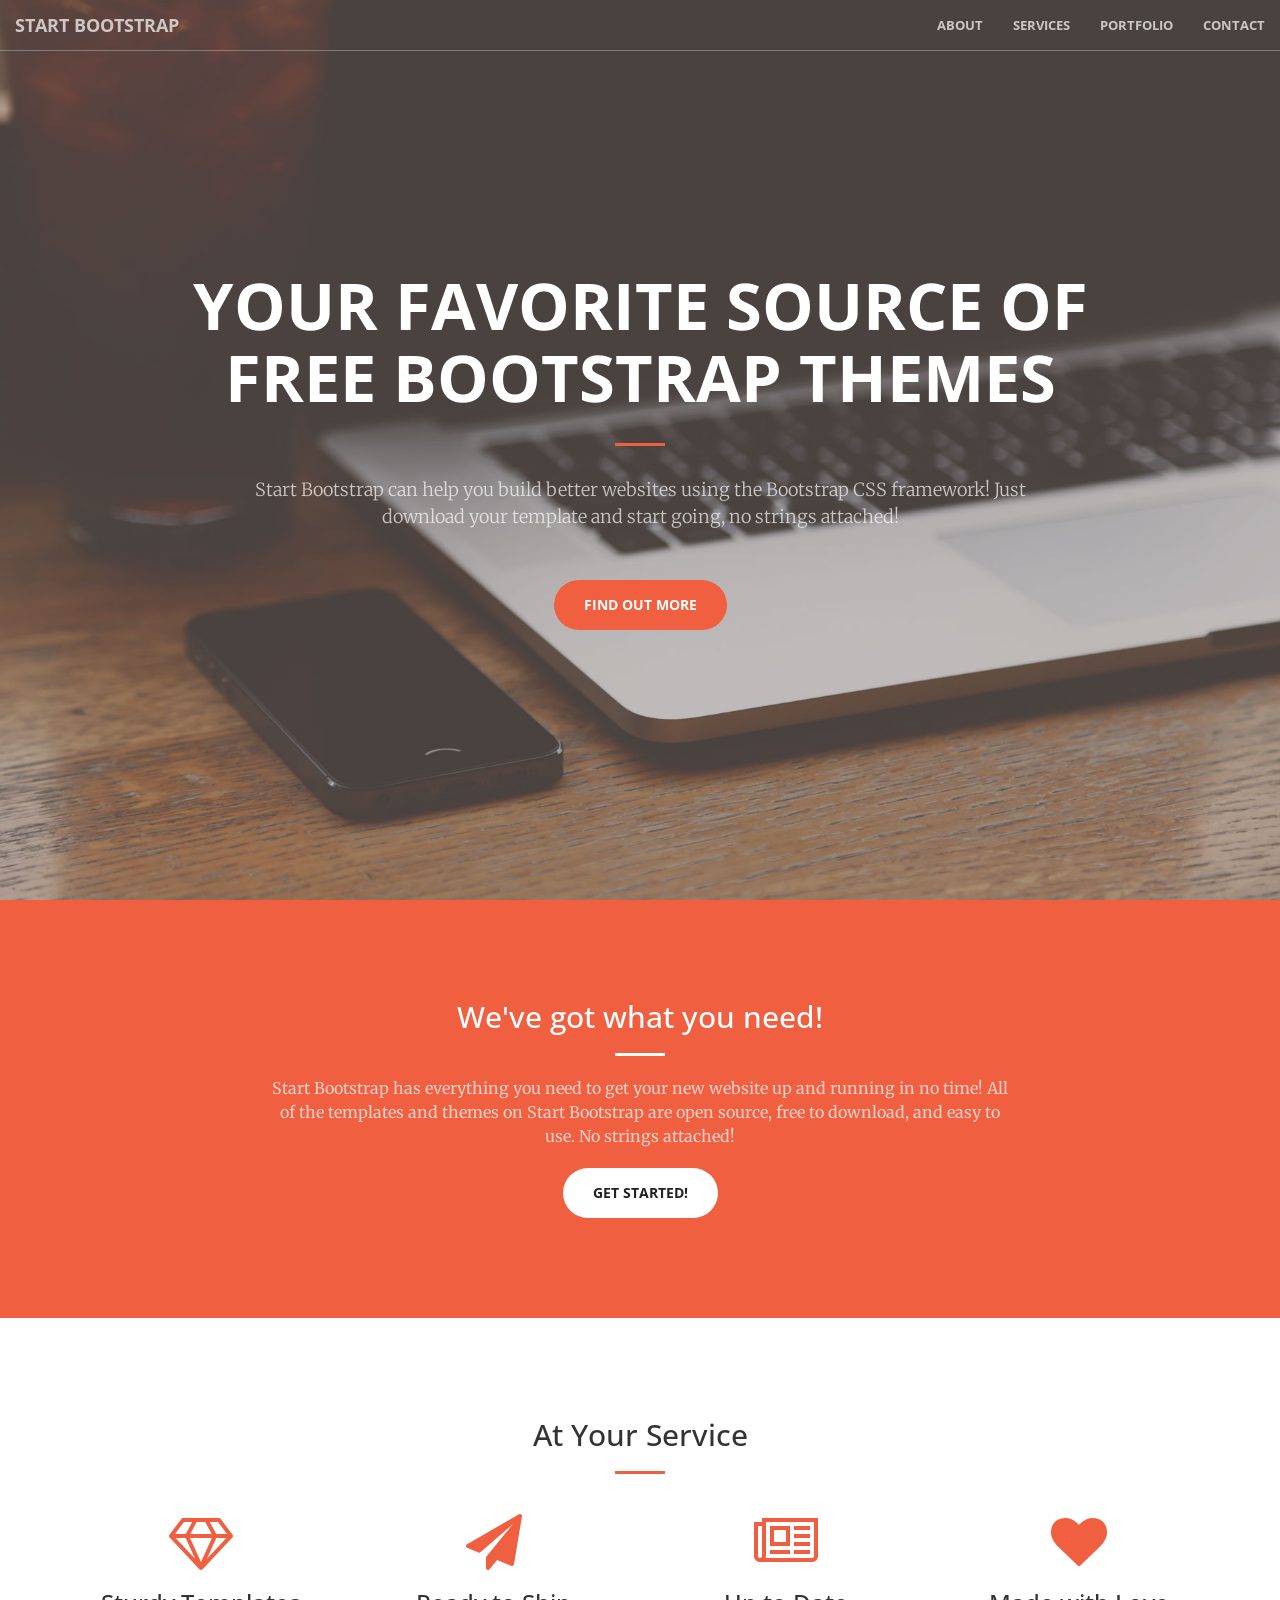
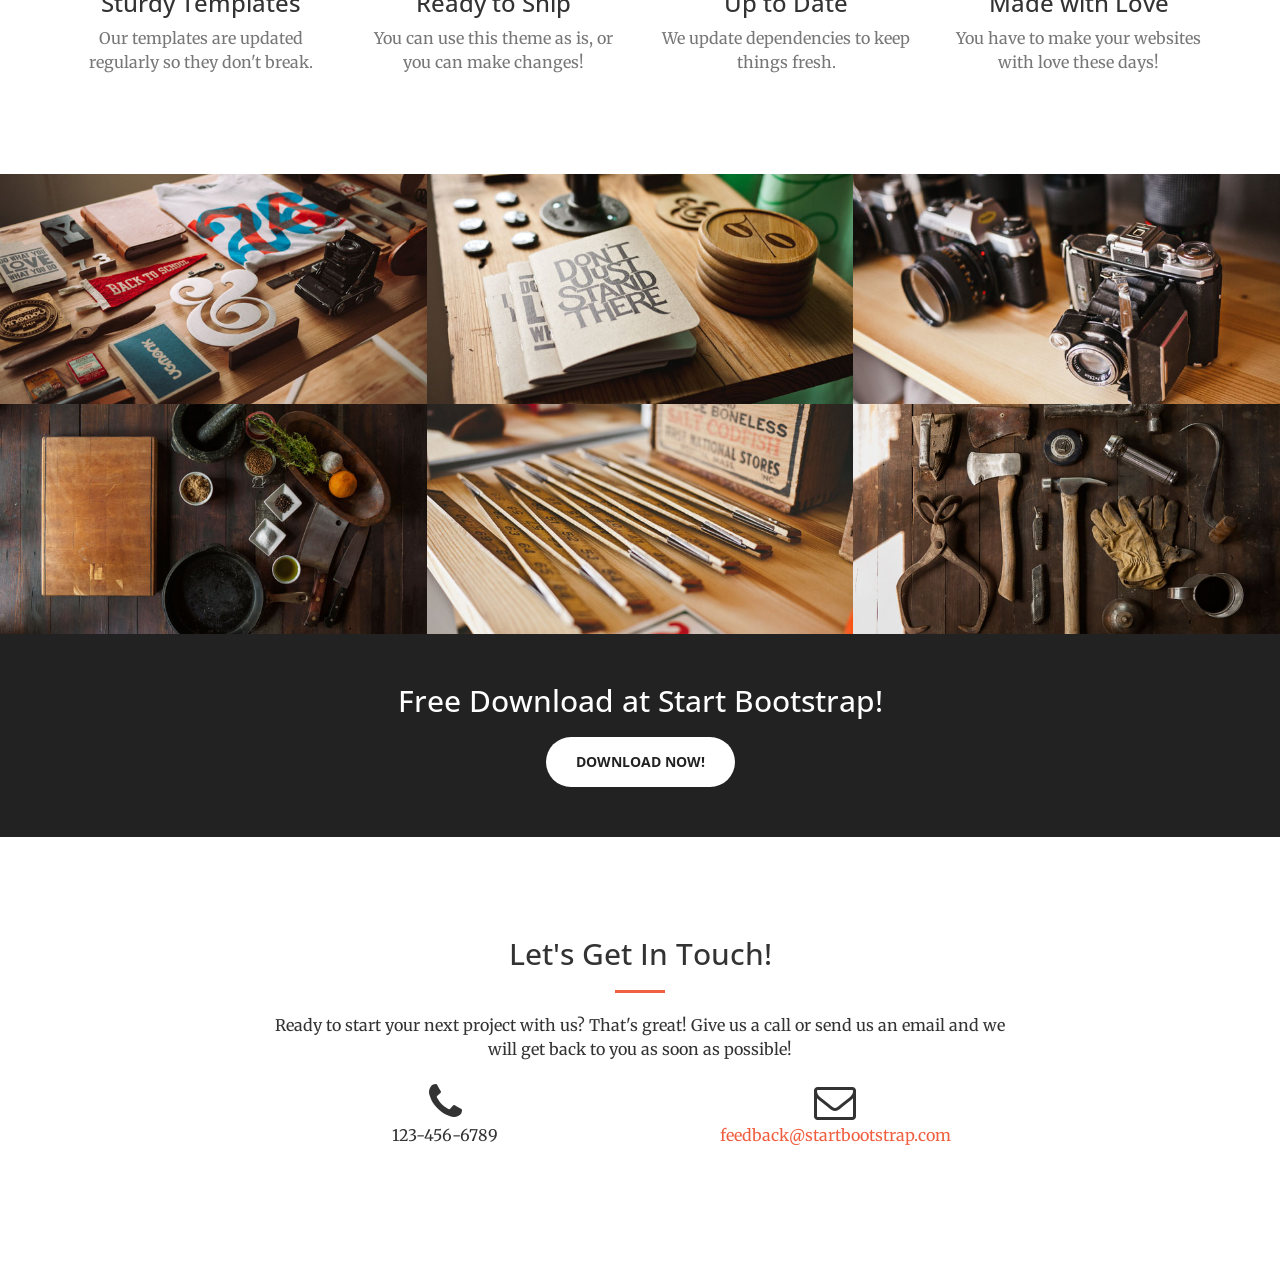
<file: template1/template/index.html>
<!DOCTYPE html>
<html lang="en">

<head>

    <meta charset="utf-8">
    <meta http-equiv="X-UA-Compatible" content="IE=edge">
    <meta name="viewport" content="width=device-width, initial-scale=1">
    <meta name="description" content="">
    <meta name="author" content="">

    <title>Creative - Start Bootstrap Theme</title>

    <!-- Bootstrap Core CSS -->
    <link rel="stylesheet" href="css/bootstrap.min.css" type="text/css">

    <!-- Custom Fonts -->
    <link href='http://fonts.googleapis.com/css?family=Open+Sans:300italic,400italic,600italic,700italic,800italic,400,300,600,700,800' rel='stylesheet' type='text/css'>
    <link href='http://fonts.googleapis.com/css?family=Merriweather:400,300,300italic,400italic,700,700italic,900,900italic' rel='stylesheet' type='text/css'>
    <link rel="stylesheet" href="font-awesome/css/font-awesome.min.css" type="text/css">

    <!-- Plugin CSS -->
    <link rel="stylesheet" href="css/animate.min.css" type="text/css">

    <!-- Custom CSS -->
    <link rel="stylesheet" href="css/creative.css" type="text/css">

    <!-- HTML5 Shim and Respond.js IE8 support of HTML5 elements and media queries -->
    <!-- WARNING: Respond.js doesn't work if you view the page via file:// -->
    <!--[if lt IE 9]>
        <script src="https://oss.maxcdn.com/libs/html5shiv/3.7.0/html5shiv.js"></script>
        <script src="https://oss.maxcdn.com/libs/respond.js/1.4.2/respond.min.js"></script>
    <![endif]-->

</head>

<body id="page-top">

    <nav id="mainNav" class="navbar navbar-default navbar-fixed-top">
        <div class="container-fluid">
            <!-- Brand and toggle get grouped for better mobile display -->
            <div class="navbar-header">
                <button type="button" class="navbar-toggle collapsed" data-toggle="collapse" data-target="#bs-example-navbar-collapse-1">
                    <span class="sr-only">Toggle navigation</span>
                    <span class="icon-bar"></span>
                    <span class="icon-bar"></span>
                    <span class="icon-bar"></span>
                </button>
                <a class="navbar-brand page-scroll" href="#page-top">Start Bootstrap</a>
            </div>

            <!-- Collect the nav links, forms, and other content for toggling -->
            <div class="collapse navbar-collapse" id="bs-example-navbar-collapse-1">
                <ul class="nav navbar-nav navbar-right">
                    <li>
                        <a class="page-scroll" href="#about">About</a>
                    </li>
                    <li>
                        <a class="page-scroll" href="#services">Services</a>
                    </li>
                    <li>
                        <a class="page-scroll" href="#portfolio">Portfolio</a>
                    </li>
                    <li>
                        <a class="page-scroll" href="#contact">Contact</a>
                    </li>
                </ul>
            </div>
            <!-- /.navbar-collapse -->
        </div>
        <!-- /.container-fluid -->
    </nav>

    <header>
        <div class="header-content">
            <div class="header-content-inner">
                <h1>Your Favorite Source of Free Bootstrap Themes</h1>
                <hr>
                <p>Start Bootstrap can help you build better websites using the Bootstrap CSS framework! Just download your template and start going, no strings attached!</p>
                <a href="#about" class="btn btn-primary btn-xl page-scroll">Find Out More</a>
            </div>
        </div>
    </header>

    <section class="bg-primary" id="about">
        <div class="container">
            <div class="row">
                <div class="col-lg-8 col-lg-offset-2 text-center">
                    <h2 class="section-heading">We've got what you need!</h2>
                    <hr class="light">
                    <p class="text-faded">Start Bootstrap has everything you need to get your new website up and running in no time! All of the templates and themes on Start Bootstrap are open source, free to download, and easy to use. No strings attached!</p>
                    <a href="#" class="btn btn-default btn-xl">Get Started!</a>
                </div>
            </div>
        </div>
    </section>

    <section id="services">
        <div class="container">
            <div class="row">
                <div class="col-lg-12 text-center">
                    <h2 class="section-heading">At Your Service</h2>
                    <hr class="primary">
                </div>
            </div>
        </div>
        <div class="container">
            <div class="row">
                <div class="col-lg-3 col-md-6 text-center">
                    <div class="service-box">
                        <i class="fa fa-4x fa-diamond wow bounceIn text-primary"></i>
                        <h3>Sturdy Templates</h3>
                        <p class="text-muted">Our templates are updated regularly so they don't break.</p>
                    </div>
                </div>
                <div class="col-lg-3 col-md-6 text-center">
                    <div class="service-box">
                        <i class="fa fa-4x fa-paper-plane wow bounceIn text-primary" data-wow-delay=".1s"></i>
                        <h3>Ready to Ship</h3>
                        <p class="text-muted">You can use this theme as is, or you can make changes!</p>
                    </div>
                </div>
                <div class="col-lg-3 col-md-6 text-center">
                    <div class="service-box">
                        <i class="fa fa-4x fa-newspaper-o wow bounceIn text-primary" data-wow-delay=".2s"></i>
                        <h3>Up to Date</h3>
                        <p class="text-muted">We update dependencies to keep things fresh.</p>
                    </div>
                </div>
                <div class="col-lg-3 col-md-6 text-center">
                    <div class="service-box">
                        <i class="fa fa-4x fa-heart wow bounceIn text-primary" data-wow-delay=".3s"></i>
                        <h3>Made with Love</h3>
                        <p class="text-muted">You have to make your websites with love these days!</p>
                    </div>
                </div>
            </div>
        </div>
    </section>

    <section class="no-padding" id="portfolio">
        <div class="container-fluid">
            <div class="row no-gutter">
                <div class="col-lg-4 col-sm-6">
                    <a href="#" class="portfolio-box">
                        <img src="img/portfolio/1.jpg" class="img-responsive" alt="">
                        <div class="portfolio-box-caption">
                            <div class="portfolio-box-caption-content">
                                <div class="project-category text-faded">
                                    Category
                                </div>
                                <div class="project-name">
                                    Project Name
                                </div>
                            </div>
                        </div>
                    </a>
                </div>
                <div class="col-lg-4 col-sm-6">
                    <a href="#" class="portfolio-box">
                        <img src="img/portfolio/2.jpg" class="img-responsive" alt="">
                        <div class="portfolio-box-caption">
                            <div class="portfolio-box-caption-content">
                                <div class="project-category text-faded">
                                    Category
                                </div>
                                <div class="project-name">
                                    Project Name
                                </div>
                            </div>
                        </div>
                    </a>
                </div>
                <div class="col-lg-4 col-sm-6">
                    <a href="#" class="portfolio-box">
                        <img src="img/portfolio/3.jpg" class="img-responsive" alt="">
                        <div class="portfolio-box-caption">
                            <div class="portfolio-box-caption-content">
                                <div class="project-category text-faded">
                                    Category
                                </div>
                                <div class="project-name">
                                    Project Name
                                </div>
                            </div>
                        </div>
                    </a>
                </div>
                <div class="col-lg-4 col-sm-6">
                    <a href="#" class="portfolio-box">
                        <img src="img/portfolio/4.jpg" class="img-responsive" alt="">
                        <div class="portfolio-box-caption">
                            <div class="portfolio-box-caption-content">
                                <div class="project-category text-faded">
                                    Category
                                </div>
                                <div class="project-name">
                                    Project Name
                                </div>
                            </div>
                        </div>
                    </a>
                </div>
                <div class="col-lg-4 col-sm-6">
                    <a href="#" class="portfolio-box">
                        <img src="img/portfolio/5.jpg" class="img-responsive" alt="">
                        <div class="portfolio-box-caption">
                            <div class="portfolio-box-caption-content">
                                <div class="project-category text-faded">
                                    Category
                                </div>
                                <div class="project-name">
                                    Project Name
                                </div>
                            </div>
                        </div>
                    </a>
                </div>
                <div class="col-lg-4 col-sm-6">
                    <a href="#" class="portfolio-box">
                        <img src="img/portfolio/6.jpg" class="img-responsive" alt="">
                        <div class="portfolio-box-caption">
                            <div class="portfolio-box-caption-content">
                                <div class="project-category text-faded">
                                    Category
                                </div>
                                <div class="project-name">
                                    Project Name
                                </div>
                            </div>
                        </div>
                    </a>
                </div>
            </div>
        </div>
    </section>

    <aside class="bg-dark">
        <div class="container text-center">
            <div class="call-to-action">
                <h2>Free Download at Start Bootstrap!</h2>
                <a href="#" class="btn btn-default btn-xl wow tada">Download Now!</a>
            </div>
        </div>
    </aside>

    <section id="contact">
        <div class="container">
            <div class="row">
                <div class="col-lg-8 col-lg-offset-2 text-center">
                    <h2 class="section-heading">Let's Get In Touch!</h2>
                    <hr class="primary">
                    <p>Ready to start your next project with us? That's great! Give us a call or send us an email and we will get back to you as soon as possible!</p>
                </div>
                <div class="col-lg-4 col-lg-offset-2 text-center">
                    <i class="fa fa-phone fa-3x wow bounceIn"></i>
                    <p>123-456-6789</p>
                </div>
                <div class="col-lg-4 text-center">
                    <i class="fa fa-envelope-o fa-3x wow bounceIn" data-wow-delay=".1s"></i>
                    <p><a href="mailto:your-email@your-domain.com">feedback@startbootstrap.com</a></p>
                </div>
            </div>
        </div>
    </section>

    <!-- jQuery -->
    <script src="js/jquery.js"></script>

    <!-- Bootstrap Core JavaScript -->
    <script src="js/bootstrap.min.js"></script>

    <!-- Plugin JavaScript -->
    <script src="js/jquery.easing.min.js"></script>
    <script src="js/jquery.fittext.js"></script>
    <script src="js/wow.min.js"></script>

    <!-- Custom Theme JavaScript -->
    <script src="js/creative.js"></script>

</body>

</html>
</file>
<file: template1/template/css/creative.css>
/*!
 * Start Bootstrap - Creative Bootstrap Theme (http://startbootstrap.com)
 * Code licensed under the Apache License v2.0.
 * For details, see http://www.apache.org/licenses/LICENSE-2.0.
 */

html,
body {
    width: 100%;
    height: 100%;
}

body {
    font-family: Merriweather,'Helvetica Neue',Arial,sans-serif;
}

hr {
    max-width: 50px;
    border-color: #f05f40;
    border-width: 3px;
}

hr.light {
    border-color: #fff;
}

a {
    color: #f05f40;
    -webkit-transition: all .35s;
    -moz-transition: all .35s;
    transition: all .35s;
}

a:hover,
a:focus {
    color: #eb3812;
}

h1,
h2,
h3,
h4,
h5,
h6 {
    font-family: 'Open Sans','Helvetica Neue',Arial,sans-serif;
}

p {
    margin-bottom: 20px;
    font-size: 16px;
    line-height: 1.5;
}

.bg-primary {
    background-color: #f05f40;
}

.bg-dark {
    color: #fff;
    background-color: #222;
}

.text-faded {
    color: rgba(255,255,255,.7);
}

section {
    padding: 100px 0;
}

aside {
    padding: 50px 0;
}

.no-padding {
    padding: 0;
}

.navbar-default {
    border-color: rgba(34,34,34,.05);
    font-family: 'Open Sans','Helvetica Neue',Arial,sans-serif;
    background-color: #fff;
    -webkit-transition: all .35s;
    -moz-transition: all .35s;
    transition: all .35s;
}

.navbar-default .navbar-header .navbar-brand {
    text-transform: uppercase;
    font-family: 'Open Sans','Helvetica Neue',Arial,sans-serif;
    font-weight: 700;
    color: #f05f40;
}

.navbar-default .navbar-header .navbar-brand:hover,
.navbar-default .navbar-header .navbar-brand:focus {
    color: #eb3812;
}

.navbar-default .nav > li>a,
.navbar-default .nav>li>a:focus {
    text-transform: uppercase;
    font-size: 13px;
    font-weight: 700;
    color: #222;
}

.navbar-default .nav > li>a:hover,
.navbar-default .nav>li>a:focus:hover {
    color: #f05f40;
}

.navbar-default .nav > li.active>a,
.navbar-default .nav>li.active>a:focus {
    color: #f05f40!important;
    background-color: transparent;
}

.navbar-default .nav > li.active>a:hover,
.navbar-default .nav>li.active>a:focus:hover {
    background-color: transparent;
}

@media(min-width:768px) {
    .navbar-default {
        border-color: rgba(255,255,255,.3);
        background-color: transparent;
    }

    .navbar-default .navbar-header .navbar-brand {
        color: rgba(255,255,255,.7);
    }

    .navbar-default .navbar-header .navbar-brand:hover,
    .navbar-default .navbar-header .navbar-brand:focus {
        color: #fff;
    }

    .navbar-default .nav > li>a,
    .navbar-default .nav>li>a:focus {
        color: rgba(255,255,255,.7);
    }

    .navbar-default .nav > li>a:hover,
    .navbar-default .nav>li>a:focus:hover {
        color: #fff;
    }

    .navbar-default.affix {
        border-color: rgba(34,34,34,.05);
        background-color: #fff;
    }

    .navbar-default.affix .navbar-header .navbar-brand {
        font-size: 14px;
        color: #f05f40;
    }

    .navbar-default.affix .navbar-header .navbar-brand:hover,
    .navbar-default.affix .navbar-header .navbar-brand:focus {
        color: #eb3812;
    }

    .navbar-default.affix .nav > li>a,
    .navbar-default.affix .nav>li>a:focus {
        color: #222;
    }

    .navbar-default.affix .nav > li>a:hover,
    .navbar-default.affix .nav>li>a:focus:hover {
        color: #f05f40;
    }
}

header {
    position: relative;
    width: 100%;
    min-height: auto;
    text-align: center;
    color: #fff;
    background-image: url(../img/header.jpg);
    background-position: center;
    -webkit-background-size: cover;
    -moz-background-size: cover;
    background-size: cover;
    -o-background-size: cover;
}

header .header-content {
    position: relative;
    width: 100%;
    padding: 100px 15px;
    text-align: center;
}

header .header-content .header-content-inner h1 {
    margin-top: 0;
    margin-bottom: 0;
    text-transform: uppercase;
    font-weight: 700;
}

header .header-content .header-content-inner hr {
    margin: 30px auto;
}

header .header-content .header-content-inner p {
    margin-bottom: 50px;
    font-size: 16px;
    font-weight: 300;
    color: rgba(255,255,255,.7);
}

@media(min-width:768px) {
    header {
        min-height: 100%;
    }

    header .header-content {
        position: absolute;
        top: 50%;
        padding: 0 50px;
        -webkit-transform: translateY(-50%);
        -ms-transform: translateY(-50%);
        transform: translateY(-50%);
    }

    header .header-content .header-content-inner {
        margin-right: auto;
        margin-left: auto;
        max-width: 1000px;
    }

    header .header-content .header-content-inner p {
        margin-right: auto;
        margin-left: auto;
        max-width: 80%;
        font-size: 18px;
    }
}

.section-heading {
    margin-top: 0;
}

.service-box {
    margin: 50px auto 0;
    max-width: 400px;
}

@media(min-width:992px) {
    .service-box {
        margin: 20px auto 0;
    }
}

.service-box p {
    margin-bottom: 0;
}

.portfolio-box {
    display: block;
    position: relative;
    margin: 0 auto;
    max-width: 650px;
}

.portfolio-box .portfolio-box-caption {
    display: block;
    position: absolute;
    bottom: 0;
    width: 100%;
    height: 100%;
    text-align: center;
    color: #fff;
    opacity: 0;
    background: rgba(240,95,64,.9);
    -webkit-transition: all .35s;
    -moz-transition: all .35s;
    transition: all .35s;
}

.portfolio-box .portfolio-box-caption .portfolio-box-caption-content {
    position: absolute;
    top: 50%;
    width: 100%;
    text-align: center;
    transform: translateY(-50%);
}

.portfolio-box .portfolio-box-caption .portfolio-box-caption-content .project-category,
.portfolio-box .portfolio-box-caption .portfolio-box-caption-content .project-name {
    padding: 0 15px;
    font-family: 'Open Sans','Helvetica Neue',Arial,sans-serif;
}

.portfolio-box .portfolio-box-caption .portfolio-box-caption-content .project-category {
    text-transform: uppercase;
    font-size: 14px;
    font-weight: 600;
}

.portfolio-box .portfolio-box-caption .portfolio-box-caption-content .project-name {
    font-size: 18px;
}

.portfolio-box:hover .portfolio-box-caption {
    opacity: 1;
}

@media(min-width:768px) {
    .portfolio-box .portfolio-box-caption .portfolio-box-caption-content .project-category {
        font-size: 16px;
    }

    .portfolio-box .portfolio-box-caption .portfolio-box-caption-content .project-name {
        font-size: 22px;
    }
}

.call-to-action h2 {
    margin: 0 auto 20px;
}

.text-primary {
    color: #f05f40;
}

.no-gutter > [class*=col-] {
    padding-right: 0;
    padding-left: 0;
}

.btn-default {
    border-color: #fff;
    color: #222;
    background-color: #fff;
    -webkit-transition: all .35s;
    -moz-transition: all .35s;
    transition: all .35s;
}

.btn-default:hover,
.btn-default:focus,
.btn-default.focus,
.btn-default:active,
.btn-default.active,
.open > .dropdown-toggle.btn-default {
    border-color: #ededed;
    color: #222;
    background-color: #f2f2f2;
}

.btn-default:active,
.btn-default.active,
.open > .dropdown-toggle.btn-default {
    background-image: none;
}

.btn-default.disabled,
.btn-default[disabled],
fieldset[disabled] .btn-default,
.btn-default.disabled:hover,
.btn-default[disabled]:hover,
fieldset[disabled] .btn-default:hover,
.btn-default.disabled:focus,
.btn-default[disabled]:focus,
fieldset[disabled] .btn-default:focus,
.btn-default.disabled.focus,
.btn-default[disabled].focus,
fieldset[disabled] .btn-default.focus,
.btn-default.disabled:active,
.btn-default[disabled]:active,
fieldset[disabled] .btn-default:active,
.btn-default.disabled.active,
.btn-default[disabled].active,
fieldset[disabled] .btn-default.active {
    border-color: #fff;
    background-color: #fff;
}

.btn-default .badge {
    color: #fff;
    background-color: #222;
}

.btn-primary {
    border-color: #f05f40;
    color: #fff;
    background-color: #f05f40;
    -webkit-transition: all .35s;
    -moz-transition: all .35s;
    transition: all .35s;
}

.btn-primary:hover,
.btn-primary:focus,
.btn-primary.focus,
.btn-primary:active,
.btn-primary.active,
.open > .dropdown-toggle.btn-primary {
    border-color: #ed431f;
    color: #fff;
    background-color: #ee4b28;
}

.btn-primary:active,
.btn-primary.active,
.open > .dropdown-toggle.btn-primary {
    background-image: none;
}

.btn-primary.disabled,
.btn-primary[disabled],
fieldset[disabled] .btn-primary,
.btn-primary.disabled:hover,
.btn-primary[disabled]:hover,
fieldset[disabled] .btn-primary:hover,
.btn-primary.disabled:focus,
.btn-primary[disabled]:focus,
fieldset[disabled] .btn-primary:focus,
.btn-primary.disabled.focus,
.btn-primary[disabled].focus,
fieldset[disabled] .btn-primary.focus,
.btn-primary.disabled:active,
.btn-primary[disabled]:active,
fieldset[disabled] .btn-primary:active,
.btn-primary.disabled.active,
.btn-primary[disabled].active,
fieldset[disabled] .btn-primary.active {
    border-color: #f05f40;
    background-color: #f05f40;
}

.btn-primary .badge {
    color: #f05f40;
    background-color: #fff;
}

.btn {
    border: 0;
    border-radius: 300px;
    text-transform: uppercase;
    font-family: 'Open Sans','Helvetica Neue',Arial,sans-serif;
    font-weight: 700;
}

.btn-xl {
    padding: 15px 30px;
}

::-moz-selection {
    text-shadow: none;
    color: #fff;
    background: #222;
}

::selection {
    text-shadow: none;
    color: #fff;
    background: #222;
}

img::selection {
    color: #fff;
    background: 0 0;
}

img::-moz-selection {
    color: #fff;
    background: 0 0;
}

body {
    webkit-tap-highlight-color: #222;
}
</file>
